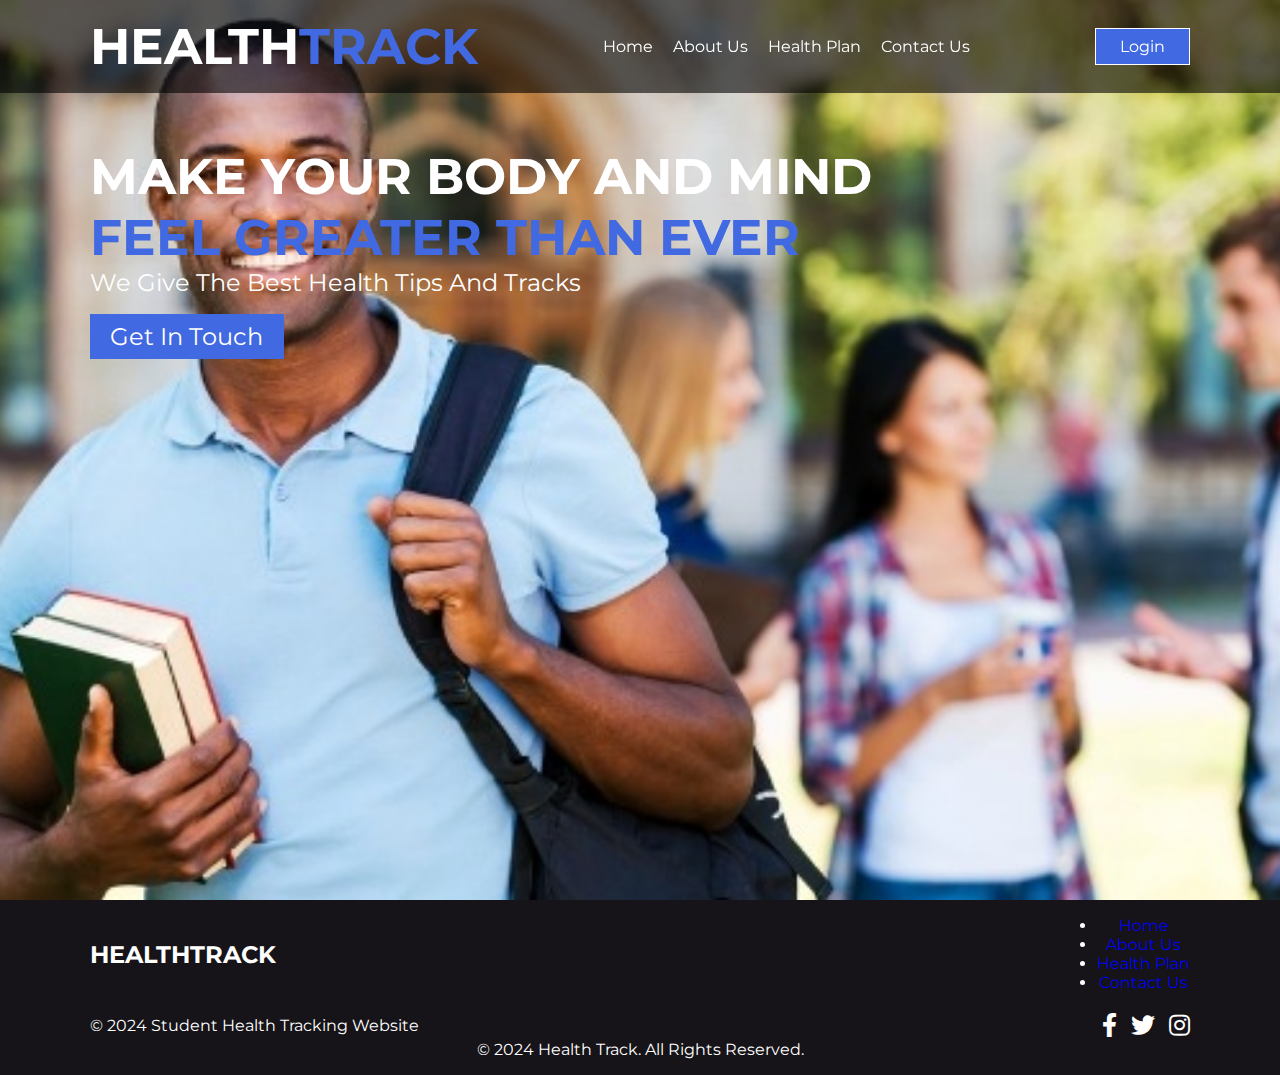
<file: index.html>
<!DOCTYPE html>
<html lang="en">
<head>
    <meta charset="UTF-8">
    <meta http-equiv="X-UA-Compatible" content="IE=edge">
    <meta name="viewport" content="width=device-width, initial-scale=1.0">
    <title>STUDENT HEALTH TRACKING WEBSITE</title>
    <link rel="stylesheet" href="fontawesome-free-5.15.3-web/css/all.min.css">
    <link rel="stylesheet" href="style.css">
</head>
<body>
    <div class="header">
        <h1 id="firstlogo" >HEALTH<span>TRACK</span></h1>

        <nav class="navbar">
            <h1 id="logo" >HEALTH<span>TRACK</span></h1>
            <a href="index.html" id="homeLink">home</a>
            <a href="about.html" id="aboutLink">about us</a>
             <a href="health_plan.html" id="healthPlanLink">Health plan</a>
            <a href="contact_us.html" id="contactUsLink">Contact us</a>
        </nav>
    

    <div class="icons">
        <div id="menubar" class="fas fa-bars"></div>
  
        <a id="loginbtn" href="#">login</a>
    </div>

    <!-- Login form start -->

    <div class="login-form">
        <form id="loginForm">
            <div id="closeloginform" class="fas fa-times"></div>
            <div class="login-main">
                <div class="form-content">
                    <h1 class="loginhead"><i class="fas fa-user"></i> User Login</h1>
                    <input type="text" id="username" placeholder="Username">
                    <input type="password" id="password" placeholder="Password">
                    <button type="submit" id="loginBtn">Login</button>
                </div>
            </div>
        </form>
    </div>
    

</div>

<div class="home">
    <div class="main-home">
        <div class="inner-content">
            <h1> MAKE YOUR BODY AND MIND <br> <span>FEEL GREATER THAN EVER</span></h1>
            <p>We give the best health tips and tracks</p>

            <div  class="body-btn">
                <a href="">Get in touch</a>
            </div>
        </div>


        <div class="inner-content">
            
        </div>
    </div>
</div>

<!-- Additional content goes here -->

<script src="script.js"></script>

<footer class="footer">
    <div class="footer-content">
        <div class="footer-logo">
            <h2>HEALTH<span>TRACK</span></h2>
        </div>
        <ul class="footer-links">
            <li><a href="index.html">Home</a></li>
            <li><a href="about.html">About Us</a></li>
            <li><a href="health_plan.html">Health Plan</a></li>
            <li><a href="contact_us.html">Contact Us</a></li>
        </ul>
    </div>
    <br>
    <div class="footer-content">
        <p>&copy; 2024 Student Health Tracking Website</p>
        <div class="social-icons">
            <a href="#"><i class="fab fa-facebook-f"></i></a>
            <a href="#"><i class="fab fa-twitter"></i></a>
            <a href="#"><i class="fab fa-instagram"></i></a>
        </div>
    </div>
    <div class="footer-bottom">
        <p>&copy; 2024 Health Track. All rights reserved.</p>
    </div>
</footer>

</body>
</html>
</file>
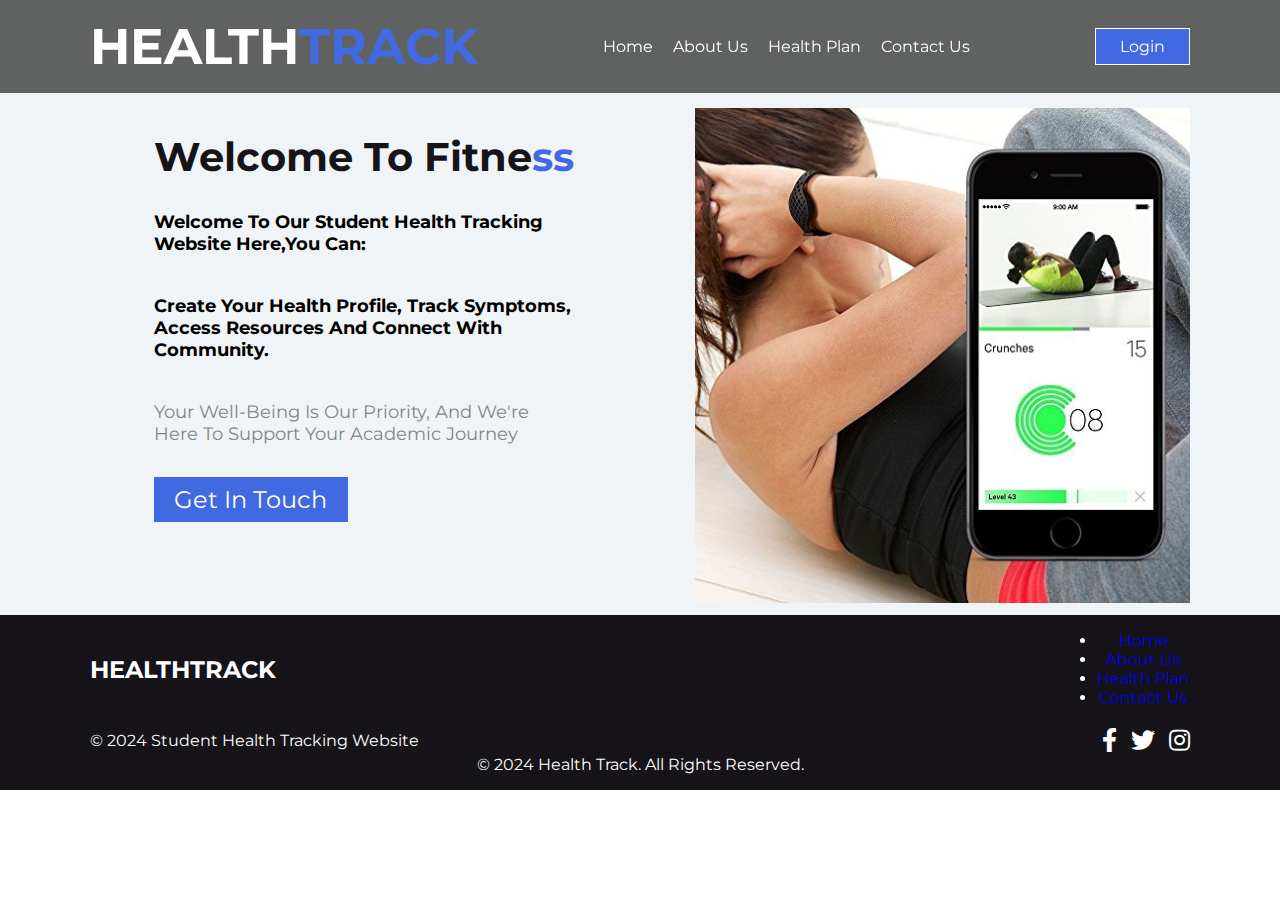
<file: about.html>
<!DOCTYPE html>
<html lang="en">
<head>
    <meta charset="UTF-8">
    <meta http-equiv="X-UA-Compatible" content="IE=edge">
    <meta name="viewport" content="width=device-width, initial-scale=1.0">
    <title>About Us - STUDENT HEALTH TRACKING WEBSITE</title>
    <link rel="stylesheet" href="fontawesome-free-5.15.3-web/css/all.min.css">
    <link rel="stylesheet" href="style.css">
</head>
<body>
    <div class="header">
        <h1 id="firstlogo" >HEALTH<span>TRACK</span></h1>

        <nav class="navbar">
            <h1 id="logo" >HEALTH<span>TRACK</span></h1>
            <a href="index.html" id="homeLink">home</a>
            <a href="about.html" id="aboutLink">about us</a>
             <a href="health_plan.html" id="healthPlanLink">Health plan</a>
            <a href="contact_us.html" id="contactUsLink">Contact us</a>
        </nav>
    

    <div class="icons">
        <div id="menubar" class="fas fa-bars"></div>
  
        <a id="loginbtn" href="#">login</a>
    </div>

    <!-- Login form start -->

    <div class="login-form">
        <form id="loginForm">
            <div id="closeloginform" class="fas fa-times"></div>
            <div class="login-main">
                <div class="form-content">
                    <h1 class="loginhead"><i class="fas fa-user"></i> User Login</h1>
                    <input type="text" id="username" placeholder="Username">
                    <input type="password" id="password" placeholder="Password">
                    <button type="submit" id="loginBtn">Login</button>
                </div>
            </div>
        </form>
    </div>
    

</div>

<!-- About Us section -->
<div id="welcome" class="welcome">
    <div class="main-welcome">
        <div class="inner-content-welcome">
            <div class="inner-content-welcome-inner">
                <h1>welcome to fitne<span>ss</span></h1>
                <p class="desc1">Welcome to our Student Health Tracking Website Here,you can:</p>
                <p class="desc1">Create your health profile, Track symptoms, Access resources and Connect with community.</p>
                <p class="desc">Your well-being is our priority, and we're here to support your academic journey </p>
                <div class="body-btn-welcome">
                    <a href="">Get in touch</a>
                </div>
            </div>
        </div>
        <div class="inner-content-welcome">
            <img src="images/2.jpg" alt="">
        </div>
    </div>
</div>

<!-- Additional content goes here -->

<script src="script.js"></script>

<footer class="footer">
    <div class="footer-content">
        <div class="footer-logo">
            <h2>HEALTH<span>TRACK</span></h2>
        </div>
        <ul class="footer-links">
            <li><a href="index.html">Home</a></li>
            <li><a href="about.html">About Us</a></li>
            <li><a href="health_plan.html">Health Plan</a></li>
            <li><a href="contact_us.html">Contact Us</a></li>
        </ul>
    </div>
    <br>
    <div class="footer-content">
        <p>&copy; 2024 Student Health Tracking Website</p>
        <div class="social-icons">
            <a href="#"><i class="fab fa-facebook-f"></i></a>
            <a href="#"><i class="fab fa-twitter"></i></a>
            <a href="#"><i class="fab fa-instagram"></i></a>
        </div>
    </div>
    <div class="footer-bottom">
        <p>&copy; 2024 Health Track. All rights reserved.</p>
    </div>
</footer>

</body>
</html>
</file>
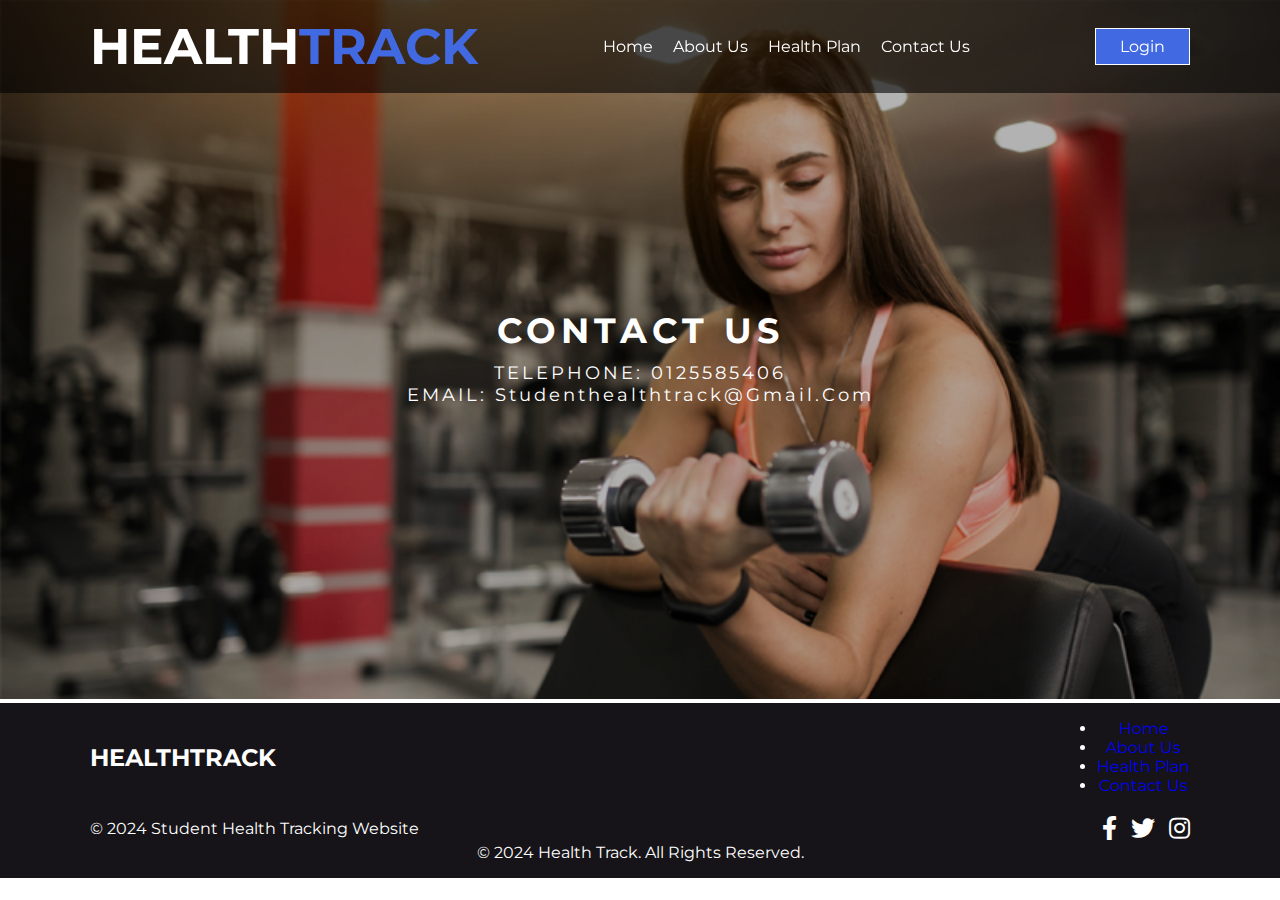
<file: contact_us.html>
<!DOCTYPE html>
<html lang="en">
<head>
    <meta charset="UTF-8">
    <meta http-equiv="X-UA-Compatible" content="IE=edge">
    <meta name="viewport" content="width=device-width, initial-scale=1.0">
    <title>Contact Us - STUDENT HEALTH TRACKING WEBSITE</title>
    <link rel="stylesheet" href="fontawesome-free-5.15.3-web/css/all.min.css">
    <link rel="stylesheet" href="style.css">
</head>
<body>
    <div class="header">
        <h1 id="firstlogo" >HEALTH<span>TRACK</span></h1>

        <nav class="navbar">
            <h1 id="logo" >HEALTH<span>TRACK</span></h1>
            <a href="index.html" id="homeLink">home</a>
            <a href="about.html" id="aboutLink">about us</a>
             <a href="health_plan.html" id="healthPlanLink">Health plan</a>
            <a href="contact_us.html" id="contactUsLink">Contact us</a>
        </nav>
    

    <div class="icons">
        <div id="menubar" class="fas fa-bars"></div>
  
        <a id="loginbtn" href="#">login</a>
    </div>

    <!-- Login form start -->

    <div class="login-form">
        <form id="loginForm">
            <div id="closeloginform" class="fas fa-times"></div>
            <div class="login-main">
                <div class="form-content">
                    <h1 class="loginhead"><i class="fas fa-user"></i> User Login</h1>
                    <input type="text" id="username" placeholder="Username">
                    <input type="password" id="password" placeholder="Password">
                    <button type="submit" id="loginBtn">Login</button>
                </div>
            </div>
        </form>
    </div>
    

</div>

<!-- Contact Us section -->
<div id="contactus" class="bypass">
    <div class="main-bypass">
        <div class="bypass-expert">
            <div class="bypass-image">
                <img src="images/after train.png" alt="">
                <div class="mybypasscontent">
                    <p></p>
                    <h1>CONTACT US</h1>
                    <p>TELEPHONE: 0125585406</p>
                    <p>EMAIL: studenthealthtrack@gmail.com</p>
                </div>
            </div>
        </div>
    </div>
</div>

<!-- Additional content goes here -->

<script src="script.js"></script>

<footer class="footer">
    <div class="footer-content">
        <div class="footer-logo">
            <h2>HEALTH<span>TRACK</span></h2>
        </div>
        <ul class="footer-links">
            <li><a href="index.html">Home</a></li>
            <li><a href="about.html">About Us</a></li>
            <li><a href="health_plan.html">Health Plan</a></li>
            <li><a href="contact_us.html">Contact Us</a></li>
        </ul>
    </div>
    <br>
    <div class="footer-content">
        <p>&copy; 2024 Student Health Tracking Website</p>
        <div class="social-icons">
            <a href="#"><i class="fab fa-facebook-f"></i></a>
            <a href="#"><i class="fab fa-twitter"></i></a>
            <a href="#"><i class="fab fa-instagram"></i></a>
        </div>
    </div>
    <div class="footer-bottom">
        <p>&copy; 2024 Health Track. All rights reserved.</p>
    </div>
</footer>

</body>
</html>
</file>
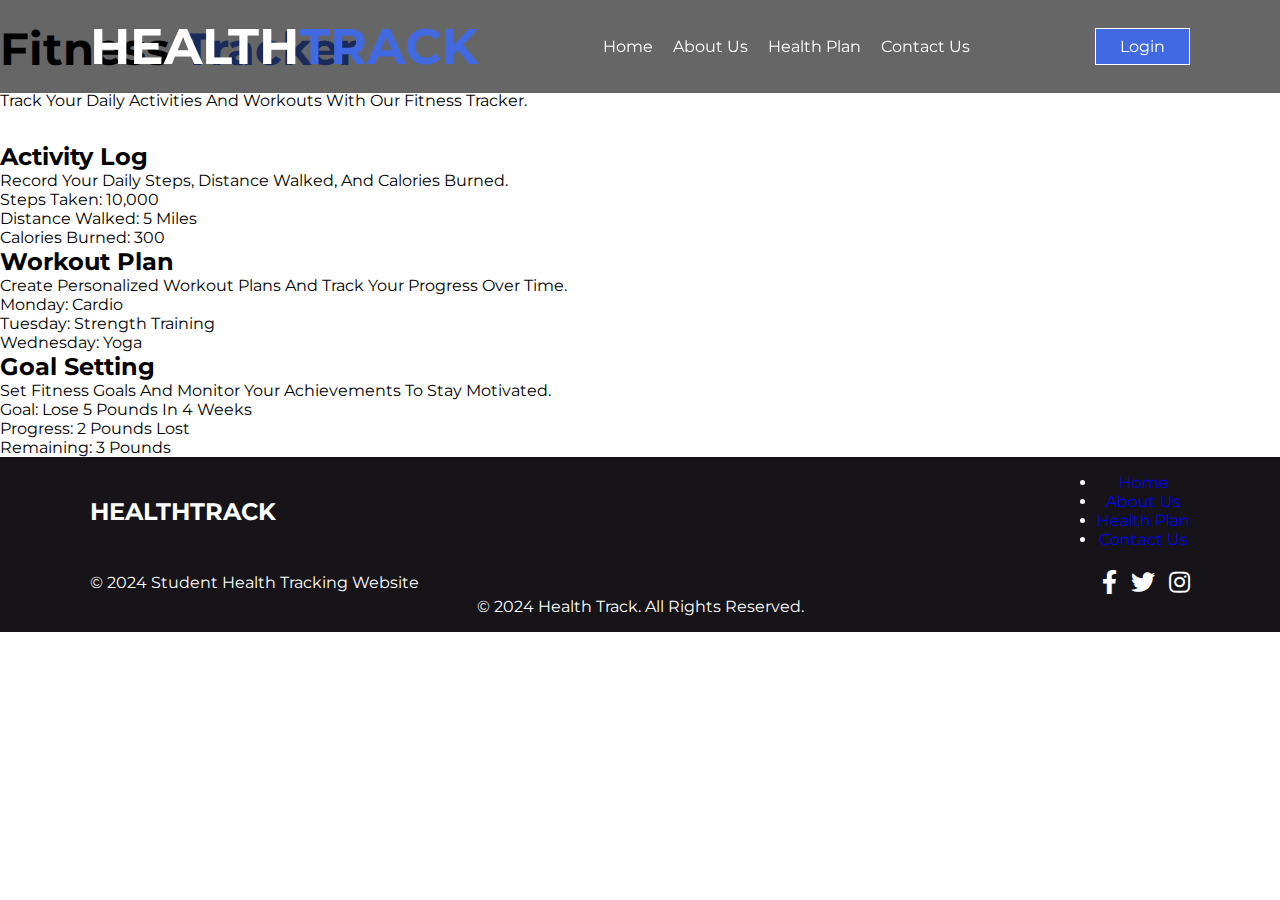
<file: fitness_tracker.html>
<!DOCTYPE html>
<html lang="en">
<head>
    <meta charset="UTF-8">
    <meta http-equiv="X-UA-Compatible" content="IE=edge">
    <meta name="viewport" content="width=device-width, initial-scale=1.0">
    <title>Fitness Tracker - STUDENT HEALTH TRACKING WEBSITE</title>
    <link rel="stylesheet" href="fontawesome-free-5.15.3-web/css/all.min.css">
    <link rel="stylesheet" href="style.css">
</head>
<body>
    <div class="header">
        <h1 id="firstlogo" >HEALTH<span>TRACK</span></h1>

        <nav class="navbar">
            <h1 id="logo" >HEALTH<span>TRACK</span></h1>
            <a href="index.html" id="homeLink">home</a>
            <a href="about.html" id="aboutLink">about us</a>
            <a href="health_plan.html" id="healthPlanLink">Health plan</a>
            <a href="contact_us.html" id="contactUsLink">Contact us</a>
        </nav>
    

    <div class="icons">
        <div id="menubar" class="fas fa-bars"></div>
  
        <a id="loginbtn" href="#">login</a>
    </div>

    <!-- Login form start -->

    <div class="login-form">
        <form id="loginForm">
            <div id="closeloginform" class="fas fa-times"></div>
            <div class="login-main">
                <div class="form-content">
                    <h1 class="loginhead"><i class="fas fa-user"></i> User Login</h1>
                    <input type="text" id="username" placeholder="Username">
                    <input type="password" id="password" placeholder="Password">
                    <button type="submit" id="loginBtn">Login</button>
                </div>
            </div>
        </form>
    </div>
    

</div>

<!-- Fitness Tracker section -->
<div class="fitness-tracker">
    <div class="fitness-heading">
        <h1>Fitness <span>Tracker</span></h1>
        <p>Track your daily activities and workouts with our fitness tracker.</p>
    </div>
    <div class="fitness-main-content">
        <div class="fitness-card">
            <h2>Activity Log</h2>
            <p>Record your daily steps, distance walked, and calories burned.</p>
            <ul>
                <li>Steps taken: 10,000</li>
                <li>Distance walked: 5 miles</li>
                <li>Calories burned: 300</li>
            </ul>
        </div>
        <div class="fitness-card">
            <h2>Workout Plan</h2>
            <p>Create personalized workout plans and track your progress over time.</p>
            <ul>
                <li>Monday: Cardio</li>
                <li>Tuesday: Strength training</li>
                <li>Wednesday: Yoga</li>
            </ul>
        </div>
        <div class="fitness-card">
            <h2>Goal Setting</h2>
            <p>Set fitness goals and monitor your achievements to stay motivated.</p>
            <ul>
                <li>Goal: Lose 5 pounds in 4 weeks</li>
                <li>Progress: 2 pounds lost</li>
                <li>Remaining: 3 pounds</li>
            </ul>
        </div>
    </div>
</div>

<!-- Additional content goes here -->

<script src="script.js"></script>

<footer class="footer">
    <div class="footer-content">
        <div class="footer-logo">
            <h2>HEALTH<span>TRACK</span></h2>
        </div>
        <ul class="footer-links">
            <li><a href="index.html">Home</a></li>
            <li><a href="about.html">About Us</a></li>
            <li><a href="health_plan.html">Health Plan</a></li>
            <li><a href="contact_us.html">Contact Us</a></li>
        </ul>
    </div>
    <br>
    <div class="footer-content">
        <p>&copy; 2024 Student Health Tracking Website</p>
        <div class="social-icons">
            <a href="#"><i class="fab fa-facebook-f"></i></a>
            <a href="#"><i class="fab fa-twitter"></i></a>
            <a href="#"><i class="fab fa-instagram"></i></a>
        </div>
    </div>
    <div class="footer-bottom">
        <p>&copy; 2024 Health Track. All rights reserved.</p>
    </div>
</footer>

</body>
</html>
</file>
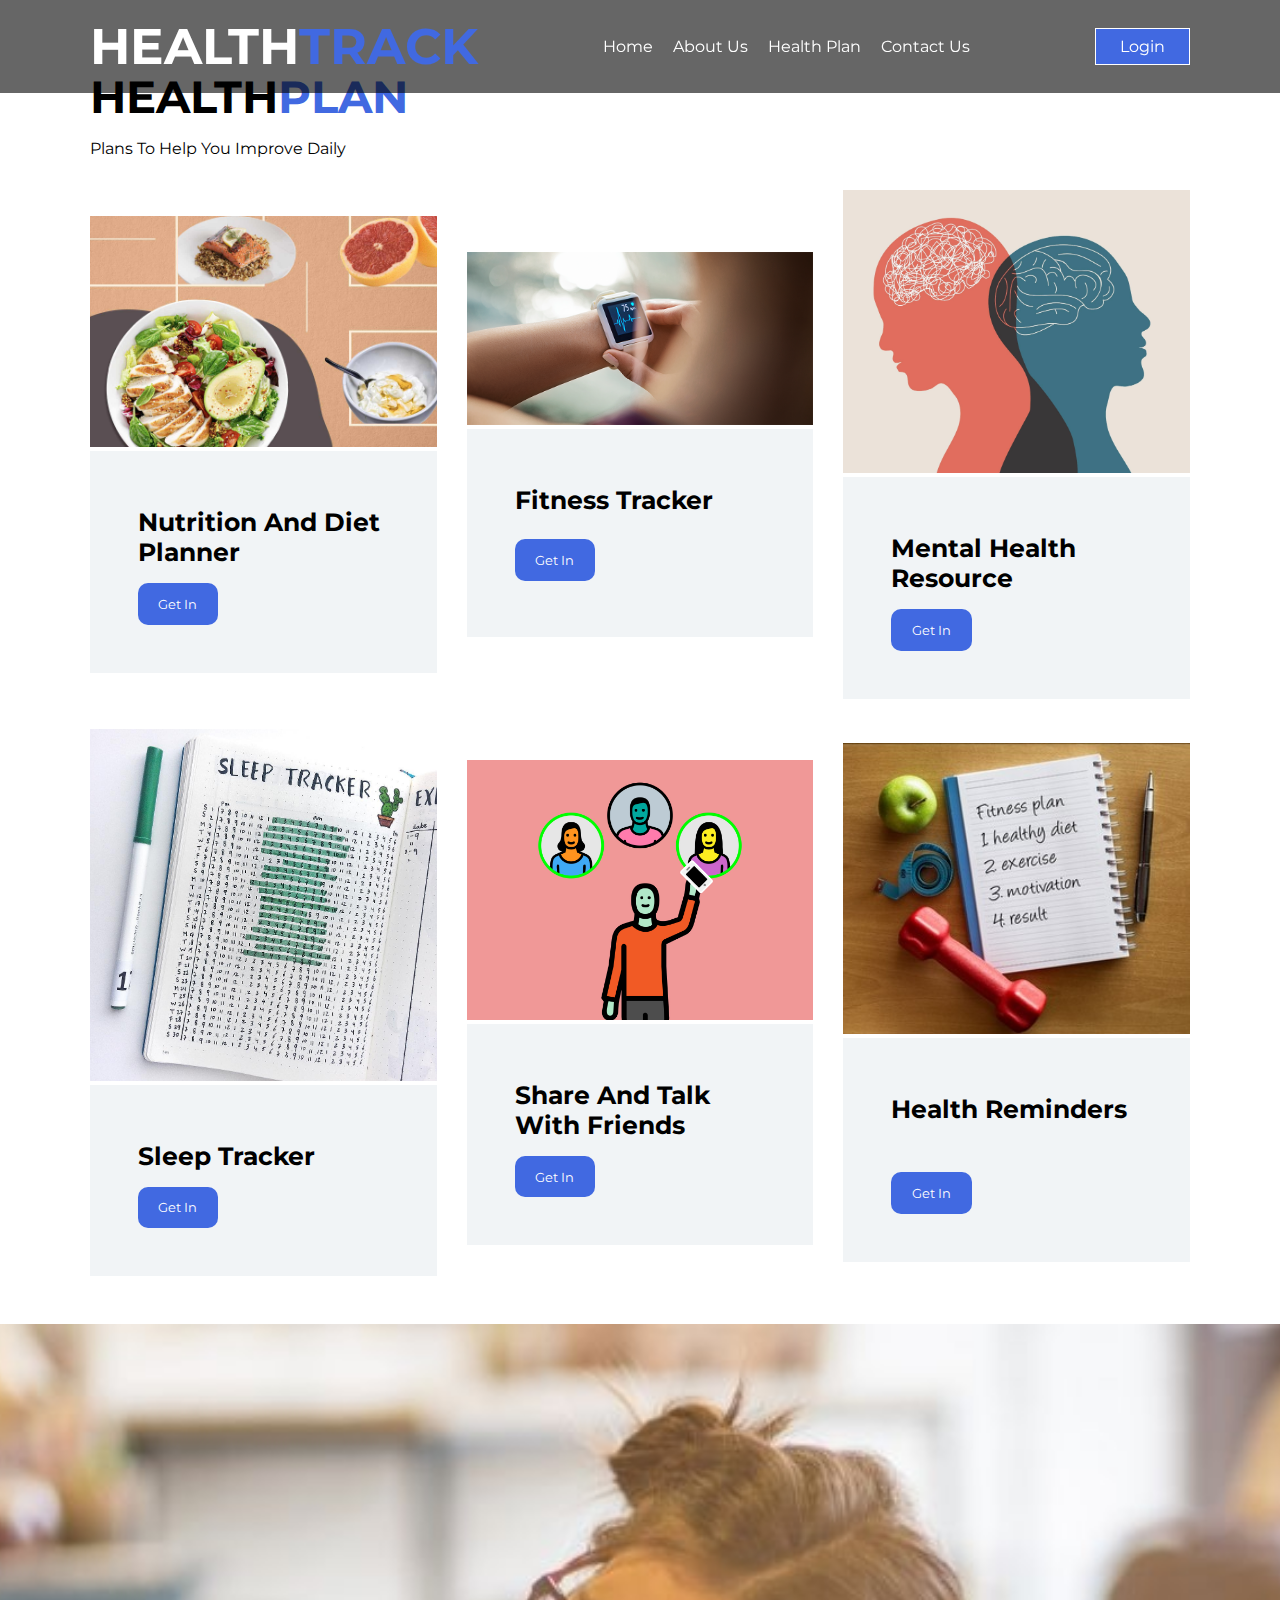
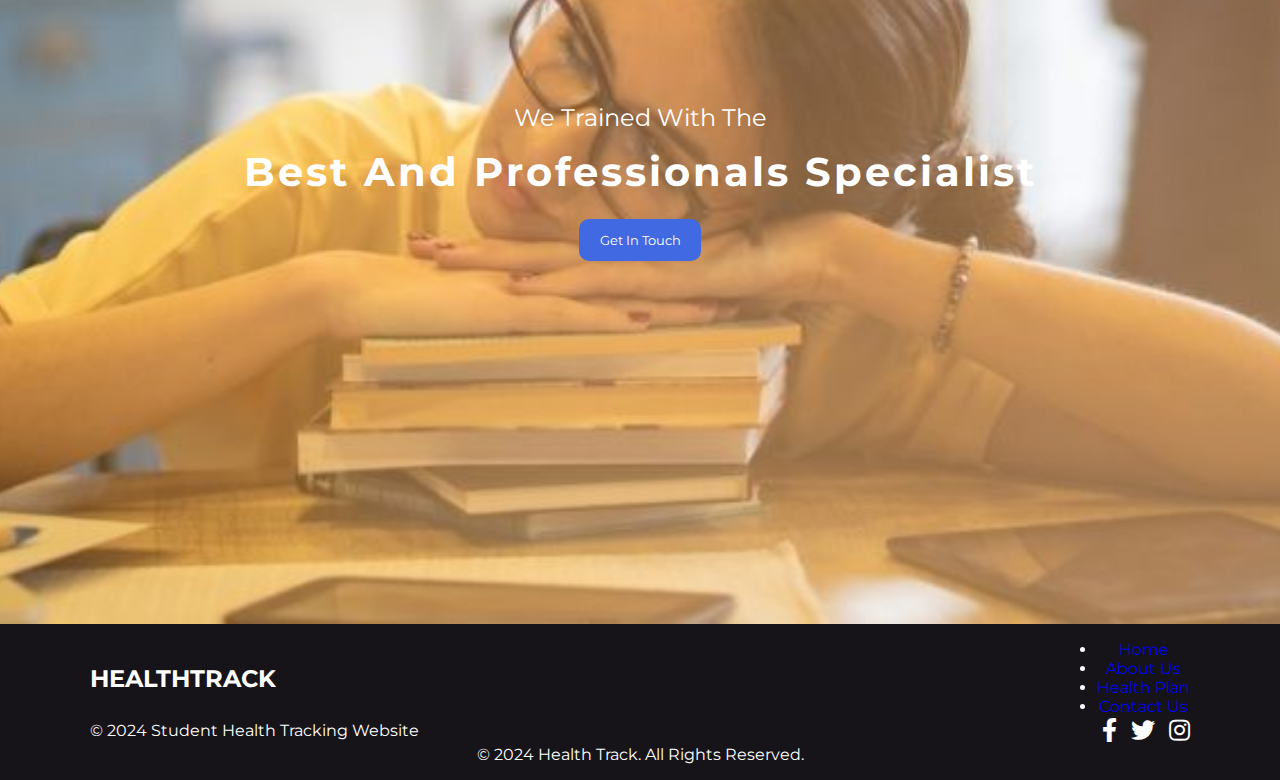
<file: health_plan.html>
<!DOCTYPE html>
<html lang="en">
<head>
    <meta charset="UTF-8">
    <meta http-equiv="X-UA-Compatible" content="IE=edge">
    <meta name="viewport" content="width=device-width, initial-scale=1.0">
    <title>STUDENT HEALTH TRACKING WEBSITE</title>
    <link rel="stylesheet" href="fontawesome-free-5.15.3-web/css/all.min.css">
    <link rel="stylesheet" href="style.css">
</head>
<body>
    <div class="header">
        <h1 id="firstlogo">HEALTH<span>TRACK</span></h1>

        <nav class="navbar">
            <h1 id="logo" >HEALTH<span>TRACK</span></h1>
            <a href="index.html" id="homeLink">home</a>
            <a href="about.html" id="aboutLink">about us</a>
             <a href="health_plan.html" id="healthPlanLink">Health plan</a>
            <a href="contact_us.html" id="contactUsLink">Contact us</a>
        </nav>

        <div class="icons">
            <div id="menubar" class="fas fa-bars"></div>
            <a id="loginbtn" href="#">login</a>
        </div>

        <!-- Login form start -->
        <div class="login-form">
            <form id="loginForm">
                <div id="closeloginform" class="fas fa-times"></div>
                <div class="login-main">
                    <div class="form-content">
                        <h1 class="loginhead"><i class="fas fa-user"></i> User Login</h1>
                        <input type="text" id="username" placeholder="Username">
                        <input type="password" id="password" placeholder="Password">
                        <button type="submit" id="loginBtn">Login</button>
                    </div>
                </div>
            </form>
        </div>
    </div>

    <!-- Health Plan section -->
    <div id="Health plan" class="fitness-services">
        <div class="fitness-heading">
            <h1>HEALTH<span>PLAN</span></h1>
            <p>Plans to help you improve daily </p>
    
        </div>
       
        <div class="fitness-main-service">
            <div class="fitness-inner-content">
                <div class="fitness-images">
                    <img src="images/3.jpg" alt="">
                </div>
                <div class="fitness-inner-headings">
                    <h1>Nutrition and Diet Planner</h1>
                    
                    <a href="nutrition_diet.html">
                        <button class="fitness-btn">get in</button>
                    </a>
                
                </div>
                
            </div>

            <div class="fitness-inner-content">
                <div class="fitness-images">
                    <img src="images/4.jpg" alt="">
                </div>
                <div class="fitness-inner-headings">
                    <h1>Fitness tracker<h1>

                        <a href="fitness_tracker.html">
                <button class="fitness-btn">get in</button>
                </a>
                </div>
            </div>

            <div class="fitness-inner-content">
                <div class="fitness-images">
                    <img src="images/5.jpg" alt="">
                </div>
                <div class="fitness-inner-headings">
                    <h1>Mental Health Resource</h1>
                 <a href="mental_health.html">
                    <button class="fitness-btn">get in </button>
                 </a>   
             
                </div>
				
            </div>
			<div class="fitness-inner-content">
                <div class="fitness-images">
                    <img src="images/6.jpg" alt="">
                </div>
                <div class="fitness-inner-headings">
                    <h1>Sleep tracker</h1>
                    
                    <a href="sleep_tracker.html">
                        <button class="fitness-btn">get in</button>
                    </a>
              
                </div>
            </div>
<div class="fitness-inner-content">
                <div class="fitness-images">
                    <img src="images/7.jpg" alt="">
                </div>
                <div class="fitness-inner-headings">
                    <h1>Share and talk with friends</h1>
                   
                    <a href="share_and_talk.html">
                        <button class="fitness-btn">get in </button>
                    </a>
               
                </div>
            </div>
<div class="fitness-inner-content">
                <div class="fitness-images">
                    <img src="images/8.jpg" alt="">
                </div>
                <div class="fitness-inner-headings">
                    <h1>Health Reminders</h1>
                    </p>
                    <a href="health_reminders.html">
                        <button class="fitness-btn">get in </button>
                    </a>
              
                </div>
            </div>

        </div>
    </div>

    <div class="trained">
        <div class="trained-content">
            <p>we trained with the</p>
            <h1>best and professionals specialist</h1>
            <button><a href="health_specialist.html">get in touch</a></button>
        </div>
    </div>

    <!-- Additional content goes here -->

    <script src="script.js"></script>

    <footer class="footer">
        <div class="footer-content">
            <div class="footer-logo">
                <h2>HEALTH<span>TRACK</span></h2>
            </div>
            <ul class="footer-links">
                <li><a href="index.html">Home</a></li>
                <li><a href="about.html">About Us</a></li>
                <li><a href="health_plan.html">Health Plan</a></li>
                <li><a href="contact_us.html">Contact Us</a></li>
            </ul>
        </div>
        
        <div class="footer-content">
            <p>&copy; 2024 Student Health Tracking Website</p>
            <div class="social-icons">
                <a href="#"><i class="fab fa-facebook-f"></i></a>
                <a href="#"><i class="fab fa-twitter"></i></a>
                <a href="#"><i class="fab fa-instagram"></i></a>
            </div>
        </div>
        <div class="footer-bottom">
            <p>&copy; 2024 Health Track. All rights reserved.</p>
        </div>
    </footer>
    
</body>
</html>
</file>
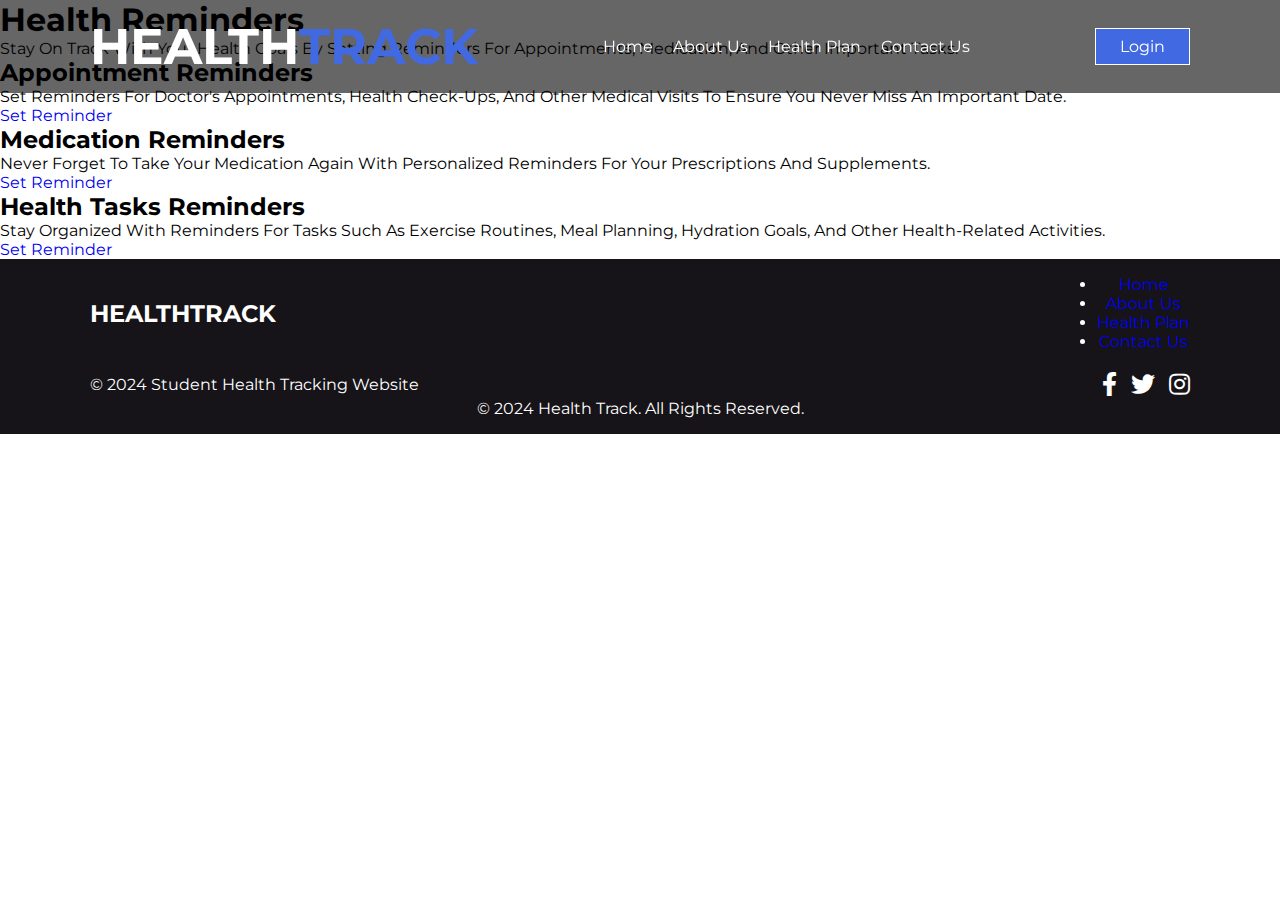
<file: health_reminders.html>
<!DOCTYPE html>
<html lang="en">
<head>
    <meta charset="UTF-8">
    <meta http-equiv="X-UA-Compatible" content="IE=edge">
    <meta name="viewport" content="width=device-width, initial-scale=1.0">
    <title>Health Reminders - STUDENT HEALTH TRACKING WEBSITE</title>
    <link rel="stylesheet" href="fontawesome-free-5.15.3-web/css/all.min.css">
    <link rel="stylesheet" href="style.css">
</head>
<body>
    <div class="header">
        <h1 id="firstlogo" >HEALTH<span>TRACK</span></h1>

        <nav class="navbar">
            <h1 id="logo" >HEALTH<span>TRACK</span></h1>
            <a href="index.html" id="homeLink">home</a>
            <a href="about.html" id="aboutLink">about us</a>
            <a href="health_plan.html" id="healthPlanLink">Health plan</a>
            <a href="contact_us.html" id="contactUsLink">Contact us</a>
        </nav>
    

    <div class="icons">
        <div id="menubar" class="fas fa-bars"></div>
  
        <a id="loginbtn" href="#">login</a>
    </div>

    <!-- Login form start -->

    <div class="login-form">
        <form id="loginForm">
            <div id="closeloginform" class="fas fa-times"></div>
            <div class="login-main">
                <div class="form-content">
                    <h1 class="loginhead"><i class="fas fa-user"></i> User Login</h1>
                    <input type="text" id="username" placeholder="Username">
                    <input type="password" id="password" placeholder="Password">
                    <button type="submit" id="loginBtn">Login</button>
                </div>
            </div>
        </form>
    </div>
    

</div>

<!-- Health Reminders section -->
<div class="health-reminders">
    <div class="reminder-heading">
        <h1>Health <span>Reminders</span></h1>
        <p>Stay on track with your health goals by setting reminders for appointments, medication, and other important tasks.</p>
    </div>
    <div class="reminder-options">
        <div class="reminder-option">
            <h2>Appointment Reminders</h2>
            <p>Set reminders for doctor's appointments, health check-ups, and other medical visits to ensure you never miss an important date.</p>
            <a href="#">Set Reminder</a>
        </div>
        <div class="reminder-option">
            <h2>Medication Reminders</h2>
            <p>Never forget to take your medication again with personalized reminders for your prescriptions and supplements.</p>
            <a href="#">Set Reminder</a>
        </div>
        <div class="reminder-option">
            <h2>Health Tasks Reminders</h2>
            <p>Stay organized with reminders for tasks such as exercise routines, meal planning, hydration goals, and other health-related activities.</p>
            <a href="#">Set Reminder</a>
        </div>
    </div>
</div>

<!-- Additional content goes here -->

<script src="script.js"></script>

<footer class="footer">
    <div class="footer-content">
        <div class="footer-logo">
            <h2>HEALTH<span>TRACK</span></h2>
        </div>
        <ul class="footer-links">
            <li><a href="index.html">Home</a></li>
            <li><a href="about.html">About Us</a></li>
            <li><a href="health_plan.html">Health Plan</a></li>
            <li><a href="contact_us.html">Contact Us</a></li>
        </ul>
    </div>
    <br>
    <div class="footer-content">
        <p>&copy; 2024 Student Health Tracking Website</p>
        <div class="social-icons">
            <a href="#"><i class="fab fa-facebook-f"></i></a>
            <a href="#"><i class="fab fa-twitter"></i></a>
            <a href="#"><i class="fab fa-instagram"></i></a>
        </div>
    </div>
    <div class="footer-bottom">
        <p>&copy; 2024 Health Track. All rights reserved.</p>
    </div>
</footer>

</body>
</html>
</file>
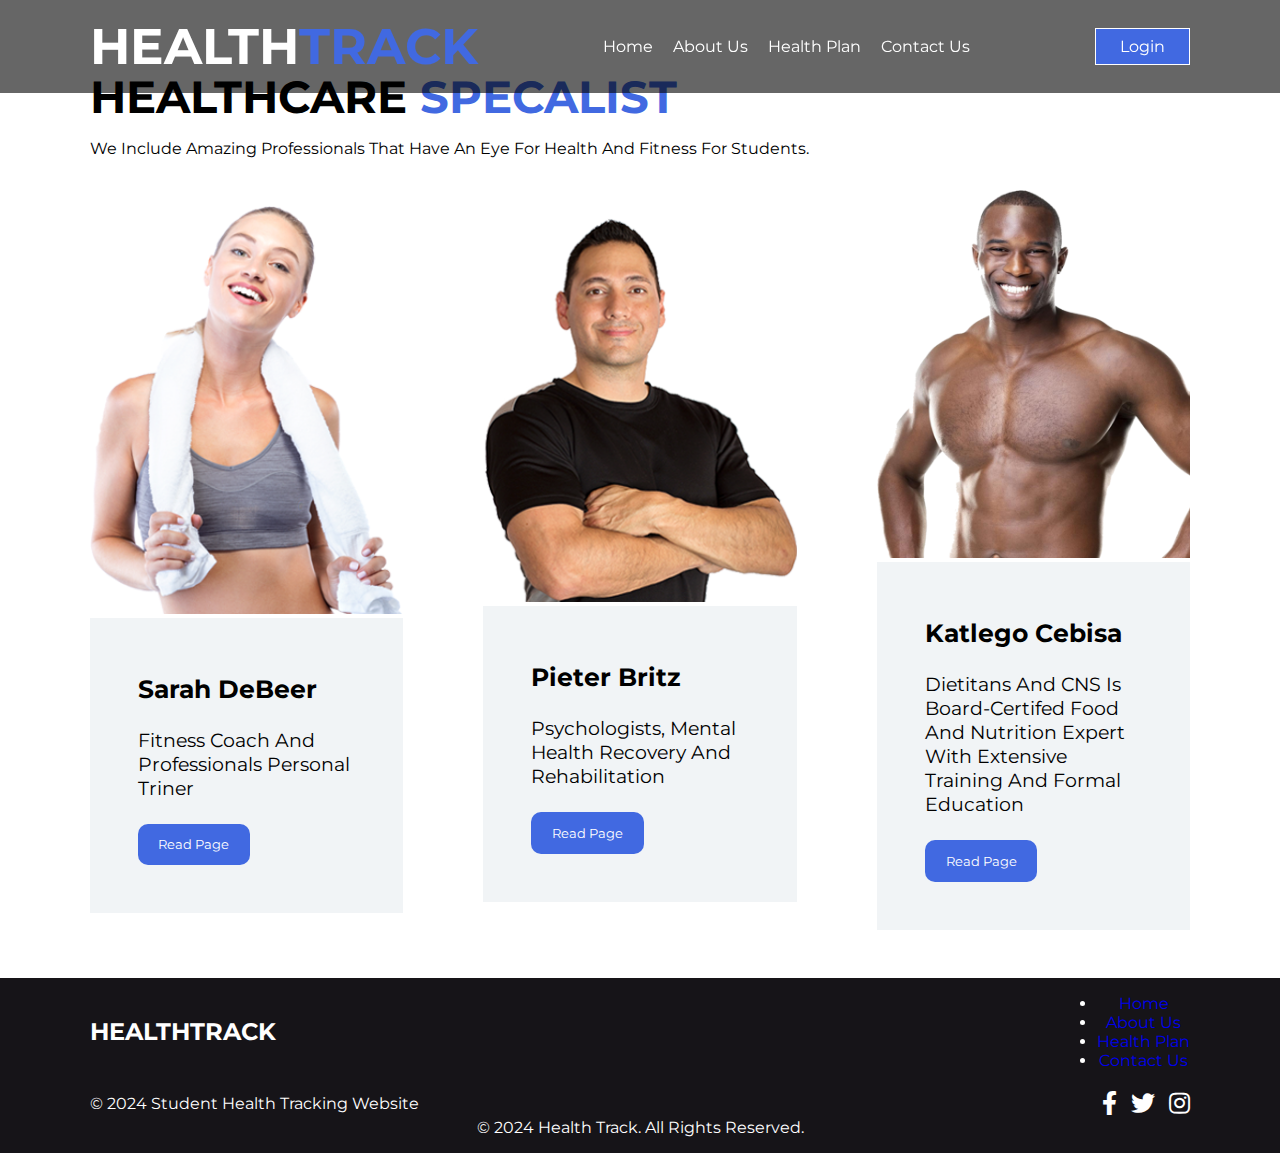
<file: health_specialist.html>
<!DOCTYPE html>
<html lang="en">
<head>
    <meta charset="UTF-8">
    <meta http-equiv="X-UA-Compatible" content="IE=edge">
    <meta name="viewport" content="width=device-width, initial-scale=1.0">
    <title>STUDENT HEALTH TRACKING WEBSITE</title>
    <link rel="stylesheet" href="fontawesome-free-5.15.3-web/css/all.min.css">
    <link rel="stylesheet" href="style.css">
</head>
<body>
    <div class="header">
        <h1 id="firstlogo" >HEALTH<span>TRACK</span></h1>

        <nav class="navbar">
            <h1 id="logo" >HEALTH<span>TRACK</span></h1>
            <a href="index.html" id="homeLink">home</a>
            <a href="about.html" id="aboutLink">about us</a>
             <a href="health_plan.html" id="healthPlanLink">Health plan</a>
            <a href="contact_us.html" id="contactUsLink">Contact us</a>
        </nav>

    

    <div class="icons">
        <div id="menubar" class="fas fa-bars"></div>
  
        <a id="loginbtn" href="#">login</a>
    </div>

    <!-- Login form start -->

    <div class="login-form">
        <form id="loginForm">
            <div id="closeloginform" class="fas fa-times"></div>
            <div class="login-main">
                <div class="form-content">
                    <h1 class="loginhead"><i class="fas fa-user"></i> User Login</h1>
                    <input type="text" id="username" placeholder="Username">
                    <input type="password" id="password" placeholder="Password">
                    <button type="submit" id="loginBtn">Login</button>
                </div>
            </div>
        </form>
    </div>
    

</div>

<!-- Health Plan section -->
<div class="fitness-services">
    <div class="fitness-heading">
        <h1>HEALTHCARE <span>SPECALIST</span></h1>
        <p>We include amazing professionals that have an eye for health and fitness for students.</p>

    </div>
   
    <div class="fitness-main-service expert-main-use">
        <div class="fitness-inner-content exper-use">
            <div class="fitness-images">
                <img src="images/expert1.png" alt="">
            </div>
            <div class="fitness-inner-headings">
                <h1>Sarah DeBeer</h1>
                <p>Fitness coach and professionals personal triner</p>
            <button class="fitness-btn">read page</button>
            </div>
            
        </div>

        <div class="fitness-inner-content exper-use">
            <div class="fitness-images">
                <img src="images/expert2.png" alt="">
            </div>
            <div class="fitness-inner-headings">
                <h1>Pieter Britz</h1>
                <p>Psychologists, mental health recovery and rehabilitation</p>
            <button class="fitness-btn">read page</button>
            </div>
        </div>

        <div class="fitness-inner-content exper-use">
            <div class="fitness-images">
                <img src="images/expert3.png" alt="">
            </div>
            <div class="fitness-inner-headings">
                <h1>Katlego Cebisa</h1>
                <p>Dietitans and CNS is board-certifed food and nutrition expert with extensive training and formal education</p>
            <button class="fitness-btn">read page</button>
            </div>
        </div>
    </div>
</div>

<!-- Additional content goes here -->

<script src="script.js"></script>

<footer class="footer">
    <div class="footer-content">
        <div class="footer-logo">
            <h2>HEALTH<span>TRACK</span></h2>
        </div>
        <ul class="footer-links">
            <li><a href="index.html">Home</a></li>
            <li><a href="about.html">About Us</a></li>
            <li><a href="health_plan.html">Health Plan</a></li>
            <li><a href="contact_us.html">Contact Us</a></li>
        </ul>
    </div>
    <br>
    <div class="footer-content">
        <p>&copy; 2024 Student Health Tracking Website</p>
        <div class="social-icons">
            <a href="#"><i class="fab fa-facebook-f"></i></a>
            <a href="#"><i class="fab fa-twitter"></i></a>
            <a href="#"><i class="fab fa-instagram"></i></a>
        </div>
    </div>
    <div class="footer-bottom">
        <p>&copy; 2024 Health Track. All rights reserved.</p>
    </div>
</footer>

</body>
</html>
</file>
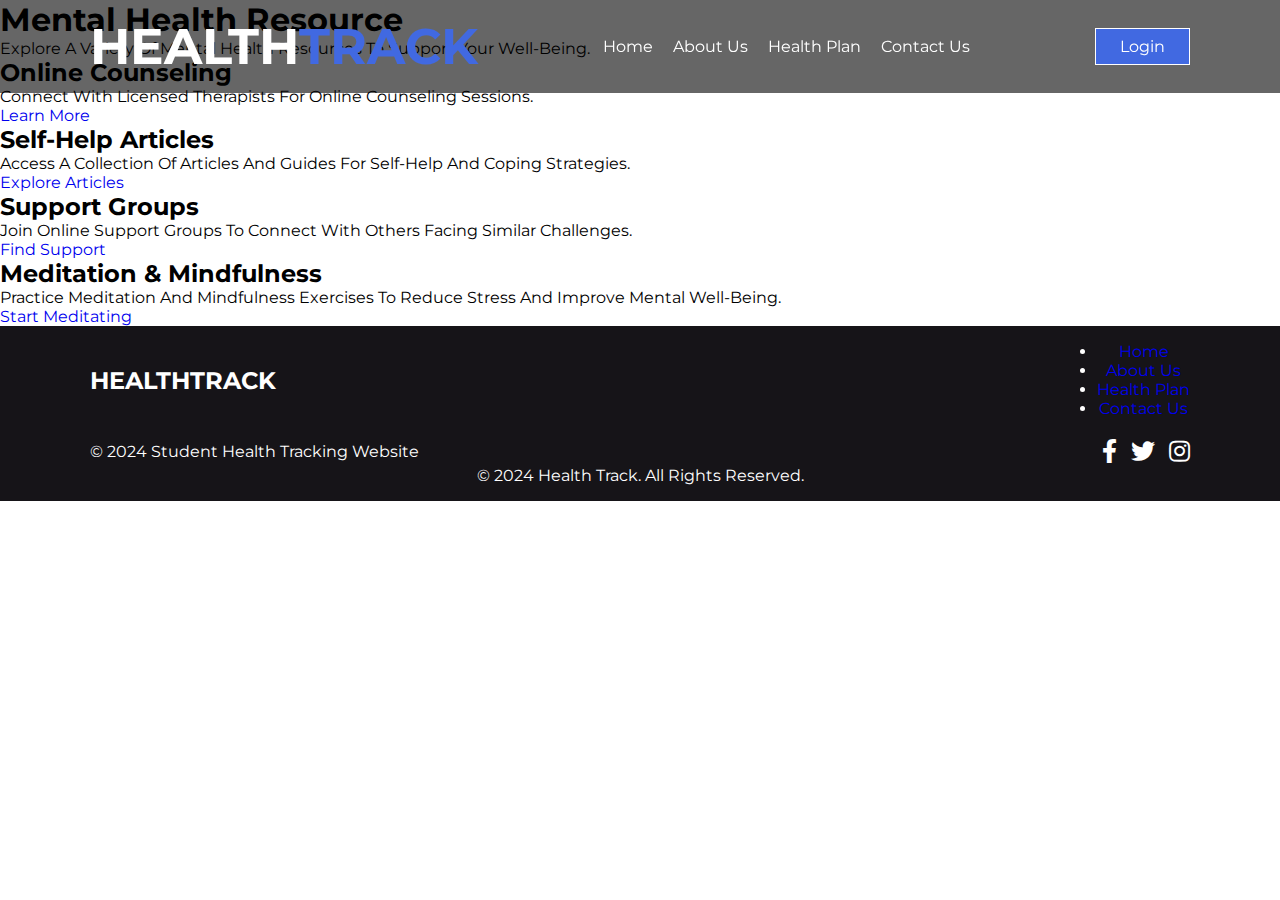
<file: mental_health.html>
<!DOCTYPE html>
<html lang="en">
<head>
    <meta charset="UTF-8">
    <meta http-equiv="X-UA-Compatible" content="IE=edge">
    <meta name="viewport" content="width=device-width, initial-scale=1.0">
    <title>Mental Health Resource - STUDENT HEALTH TRACKING WEBSITE</title>
    <link rel="stylesheet" href="fontawesome-free-5.15.3-web/css/all.min.css">
    <link rel="stylesheet" href="style.css">
</head>
<body>
    <div class="header">
        <h1 id="firstlogo" >HEALTH<span>TRACK</span></h1>

        <nav class="navbar">
            <h1 id="logo" >HEALTH<span>TRACK</span></h1>
            <a href="index.html" id="homeLink">home</a>
            <a href="about.html" id="aboutLink">about us</a>
            <a href="health_plan.html" id="healthPlanLink">Health plan</a>
            <a href="contact_us.html" id="contactUsLink">Contact us</a>
        </nav>
    

    <div class="icons">
        <div id="menubar" class="fas fa-bars"></div>
  
        <a id="loginbtn" href="#">login</a>
    </div>

    <!-- Login form start -->

    <div class="login-form">
        <form id="loginForm">
            <div id="closeloginform" class="fas fa-times"></div>
            <div class="login-main">
                <div class="form-content">
                    <h1 class="loginhead"><i class="fas fa-user"></i> User Login</h1>
                    <input type="text" id="username" placeholder="Username">
                    <input type="password" id="password" placeholder="Password">
                    <button type="submit" id="loginBtn">Login</button>
                </div>
            </div>
        </form>
    </div>
    

</div>

<!-- Mental Health Resource section -->
<div class="mental-health-resource">
    <div class="mental-heading">
        <h1>Mental Health <span>Resource</span></h1>
        <p>Explore a variety of mental health resources to support your well-being.</p>
    </div>
    <div class="resource-list">
        <div class="resource-card">
            <h2>Online Counseling</h2>
            <p>Connect with licensed therapists for online counseling sessions.</p>
            <a href="#">Learn More</a>
        </div>
        <div class="resource-card">
            <h2>Self-Help Articles</h2>
            <p>Access a collection of articles and guides for self-help and coping strategies.</p>
            <a href="#">Explore Articles</a>
        </div>
        <div class="resource-card">
            <h2>Support Groups</h2>
            <p>Join online support groups to connect with others facing similar challenges.</p>
            <a href="#">Find Support</a>
        </div>
        <div class="resource-card">
            <h2>Meditation & Mindfulness</h2>
            <p>Practice meditation and mindfulness exercises to reduce stress and improve mental well-being.</p>
            <a href="#">Start Meditating</a>
        </div>
    </div>
</div>

<!-- Additional content goes here -->

<script src="script.js"></script>

<footer class="footer">
    <div class="footer-content">
        <div class="footer-logo">
            <h2>HEALTH<span>TRACK</span></h2>
        </div>
        <ul class="footer-links">
            <li><a href="index.html">Home</a></li>
            <li><a href="about.html">About Us</a></li>
            <li><a href="health_plan.html">Health Plan</a></li>
            <li><a href="contact_us.html">Contact Us</a></li>
        </ul>
    </div>
    <br>
    <div class="footer-content">
        <p>&copy; 2024 Student Health Tracking Website</p>
        <div class="social-icons">
            <a href="#"><i class="fab fa-facebook-f"></i></a>
            <a href="#"><i class="fab fa-twitter"></i></a>
            <a href="#"><i class="fab fa-instagram"></i></a>
        </div>
    </div>
    <div class="footer-bottom">
        <p>&copy; 2024 Health Track. All rights reserved.</p>
    </div>
</footer>

</body>
</html>
</file>
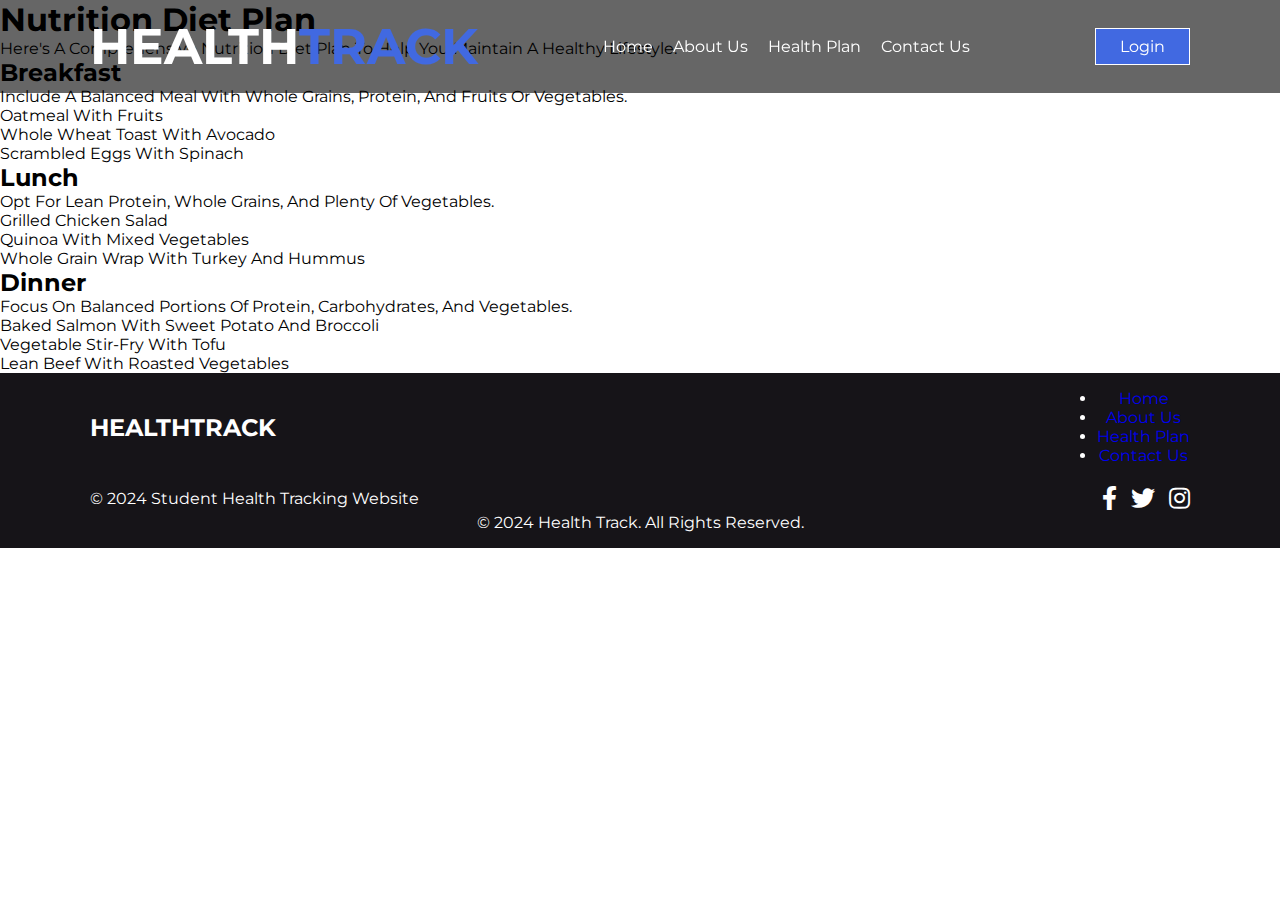
<file: nutrition_diet.html>
<!DOCTYPE html>
<html lang="en">
<head>
    <meta charset="UTF-8">
    <meta http-equiv="X-UA-Compatible" content="IE=edge">
    <meta name="viewport" content="width=device-width, initial-scale=1.0">
    <title>Nutrition Diet - STUDENT HEALTH TRACKING WEBSITE</title>
    <link rel="stylesheet" href="fontawesome-free-5.15.3-web/css/all.min.css">
    <link rel="stylesheet" href="style.css">
</head>
<body>
    <div class="header">
        <h1 id="firstlogo" >HEALTH<span>TRACK</span></h1>

        <nav class="navbar">
            <h1 id="logo" >HEALTH<span>TRACK</span></h1>
            <a href="index.html" id="homeLink">home</a>
            <a href="about.html" id="aboutLink">about us</a>
            <a href="health_plan.html" id="healthPlanLink">Health plan</a>
            <a href="contact_us.html" id="contactUsLink">Contact us</a>
        </nav>
    

    <div class="icons">
        <div id="menubar" class="fas fa-bars"></div>
  
        <a id="loginbtn" href="#">login</a>
    </div>

    <!-- Login form start -->

    <div class="login-form">
        <form id="loginForm">
            <div id="closeloginform" class="fas fa-times"></div>
            <div class="login-main">
                <div class="form-content">
                    <h1 class="loginhead"><i class="fas fa-user"></i> User Login</h1>
                    <input type="text" id="username" placeholder="Username">
                    <input type="password" id="password" placeholder="Password">
                    <button type="submit" id="loginBtn">Login</button>
                </div>
            </div>
        </form>
    </div>
    

</div>

<!-- Nutrition Diet section -->
<div class="nutrition-diet">
    <div class="nutrition-heading">
        <h1>Nutrition Diet <span>Plan</span></h1>
        <p>Here's a comprehensive nutrition diet plan to help you maintain a healthy lifestyle.</p>
    </div>
    <div class="nutrition-main-content">
        <div class="nutrition-card">
            <h2>Breakfast</h2>
            <p>Include a balanced meal with whole grains, protein, and fruits or vegetables.</p>
            <ul>
                <li>Oatmeal with fruits</li>
                <li>Whole wheat toast with avocado</li>
                <li>Scrambled eggs with spinach</li>
            </ul>
        </div>
        <div class="nutrition-card">
            <h2>Lunch</h2>
            <p>Opt for lean protein, whole grains, and plenty of vegetables.</p>
            <ul>
                <li>Grilled chicken salad</li>
                <li>Quinoa with mixed vegetables</li>
                <li>Whole grain wrap with turkey and hummus</li>
            </ul>
        </div>
        <div class="nutrition-card">
            <h2>Dinner</h2>
            <p>Focus on balanced portions of protein, carbohydrates, and vegetables.</p>
            <ul>
                <li>Baked salmon with sweet potato and broccoli</li>
                <li>Vegetable stir-fry with tofu</li>
                <li>Lean beef with roasted vegetables</li>
            </ul>
        </div>
    </div>
</div>

<!-- Additional content goes here -->

<script src="script.js"></script>

<footer class="footer">
    <div class="footer-content">
        <div class="footer-logo">
            <h2>HEALTH<span>TRACK</span></h2>
        </div>
        <ul class="footer-links">
            <li><a href="index.html">Home</a></li>
            <li><a href="about.html">About Us</a></li>
            <li><a href="health_plan.html">Health Plan</a></li>
            <li><a href="contact_us.html">Contact Us</a></li>
        </ul>
    </div>
    <br>
    <div class="footer-content">
        <p>&copy; 2024 Student Health Tracking Website</p>
        <div class="social-icons">
            <a href="#"><i class="fab fa-facebook-f"></i></a>
            <a href="#"><i class="fab fa-twitter"></i></a>
            <a href="#"><i class="fab fa-instagram"></i></a>
        </div>
    </div>
    <div class="footer-bottom">
        <p>&copy; 2024 Health Track. All rights reserved.</p>
    </div>
</footer>

</body>
</html>
</file>
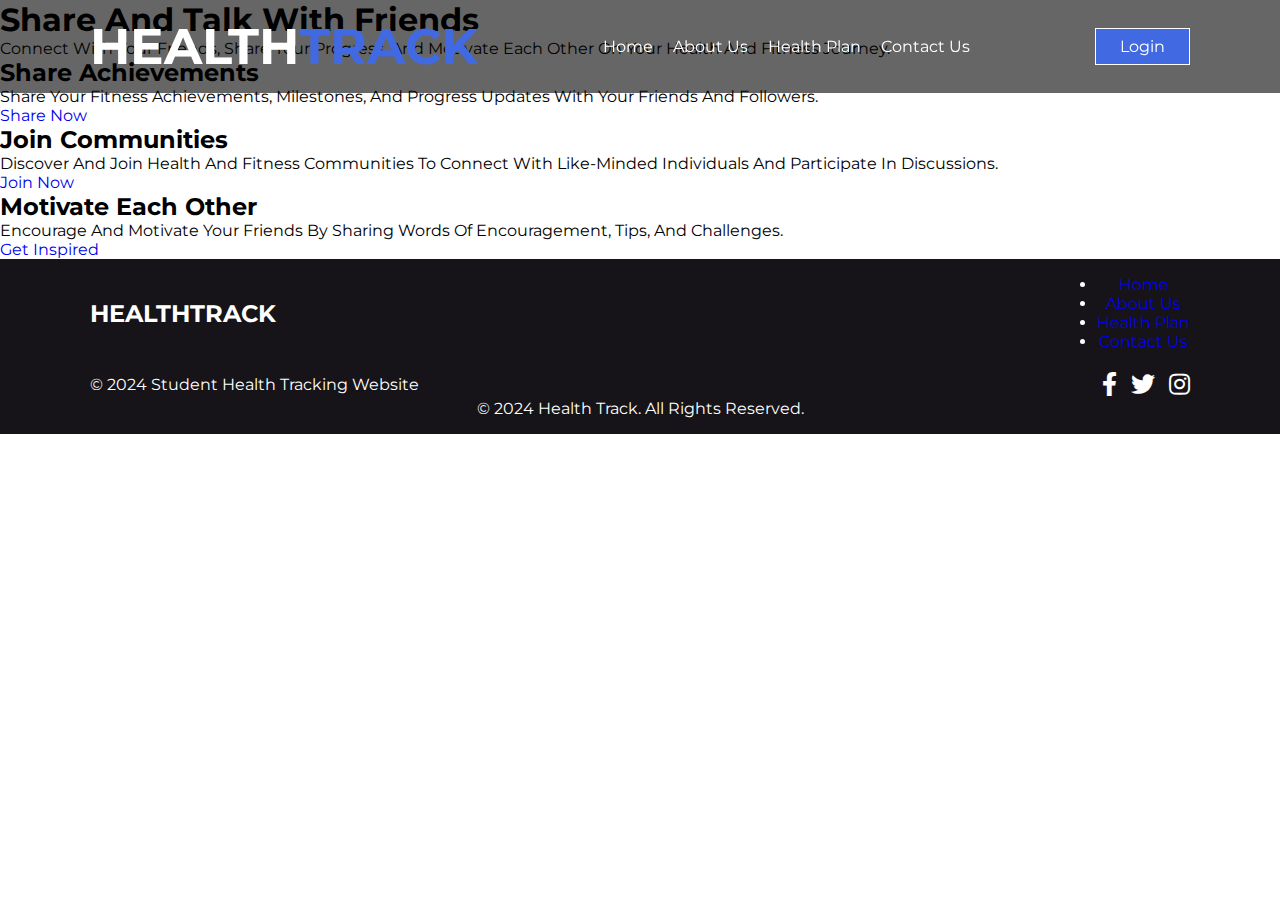
<file: share_and_talk.html>
<!DOCTYPE html>
<html lang="en">
<head>
    <meta charset="UTF-8">
    <meta http-equiv="X-UA-Compatible" content="IE=edge">
    <meta name="viewport" content="width=device-width, initial-scale=1.0">
    <title>Share And Talk With Friends - STUDENT HEALTH TRACKING WEBSITE</title>
    <link rel="stylesheet" href="fontawesome-free-5.15.3-web/css/all.min.css">
    <link rel="stylesheet" href="style.css">
</head>
<body>
    <div class="header">
        <h1 id="firstlogo" >HEALTH<span>TRACK</span></h1>

        <nav class="navbar">
            <h1 id="logo" >HEALTH<span>TRACK</span></h1>
            <a href="index.html" id="homeLink">home</a>
            <a href="about.html" id="aboutLink">about us</a>
            <a href="health_plan.html" id="healthPlanLink">Health plan</a>
            <a href="contact_us.html" id="contactUsLink">Contact us</a>
        </nav>
    

    <div class="icons">
        <div id="menubar" class="fas fa-bars"></div>
  
        <a id="loginbtn" href="#">login</a>
    </div>

    <!-- Login form start -->

    <div class="login-form">
        <form id="loginForm">
            <div id="closeloginform" class="fas fa-times"></div>
            <div class="login-main">
                <div class="form-content">
                    <h1 class="loginhead"><i class="fas fa-user"></i> User Login</h1>
                    <input type="text" id="username" placeholder="Username">
                    <input type="password" id="password" placeholder="Password">
                    <button type="submit" id="loginBtn">Login</button>
                </div>
            </div>
        </form>
    </div>
    

</div>

<!-- Share And Talk With Friends section -->
<div class="share-talk">
    <div class="share-heading">
        <h1>Share And Talk <span>With Friends</span></h1>
        <p>Connect with your friends, share your progress, and motivate each other on your health and fitness journey.</p>
    </div>
    <div class="share-options">
        <div class="share-option">
            <h2>Share Achievements</h2>
            <p>Share your fitness achievements, milestones, and progress updates with your friends and followers.</p>
            <a href="#">Share Now</a>
        </div>
        <div class="share-option">
            <h2>Join Communities</h2>
            <p>Discover and join health and fitness communities to connect with like-minded individuals and participate in discussions.</p>
            <a href="#">Join Now</a>
        </div>
        <div class="share-option">
            <h2>Motivate Each Other</h2>
            <p>Encourage and motivate your friends by sharing words of encouragement, tips, and challenges.</p>
            <a href="#">Get Inspired</a>
        </div>
    </div>
</div>

<!-- Additional content goes here -->

<script src="script.js"></script>

<footer class="footer">
    <div class="footer-content">
        <div class="footer-logo">
            <h2>HEALTH<span>TRACK</span></h2>
        </div>
        <ul class="footer-links">
            <li><a href="index.html">Home</a></li>
            <li><a href="about.html">About Us</a></li>
            <li><a href="health_plan.html">Health Plan</a></li>
            <li><a href="contact_us.html">Contact Us</a></li>
        </ul>
    </div>
    <br>
    <div class="footer-content">
        <p>&copy; 2024 Student Health Tracking Website</p>
        <div class="social-icons">
            <a href="#"><i class="fab fa-facebook-f"></i></a>
            <a href="#"><i class="fab fa-twitter"></i></a>
            <a href="#"><i class="fab fa-instagram"></i></a>
        </div>
    </div>
    <div class="footer-bottom">
        <p>&copy; 2024 Health Track. All rights reserved.</p>
    </div>
</footer>

</body>
</html>
</file>
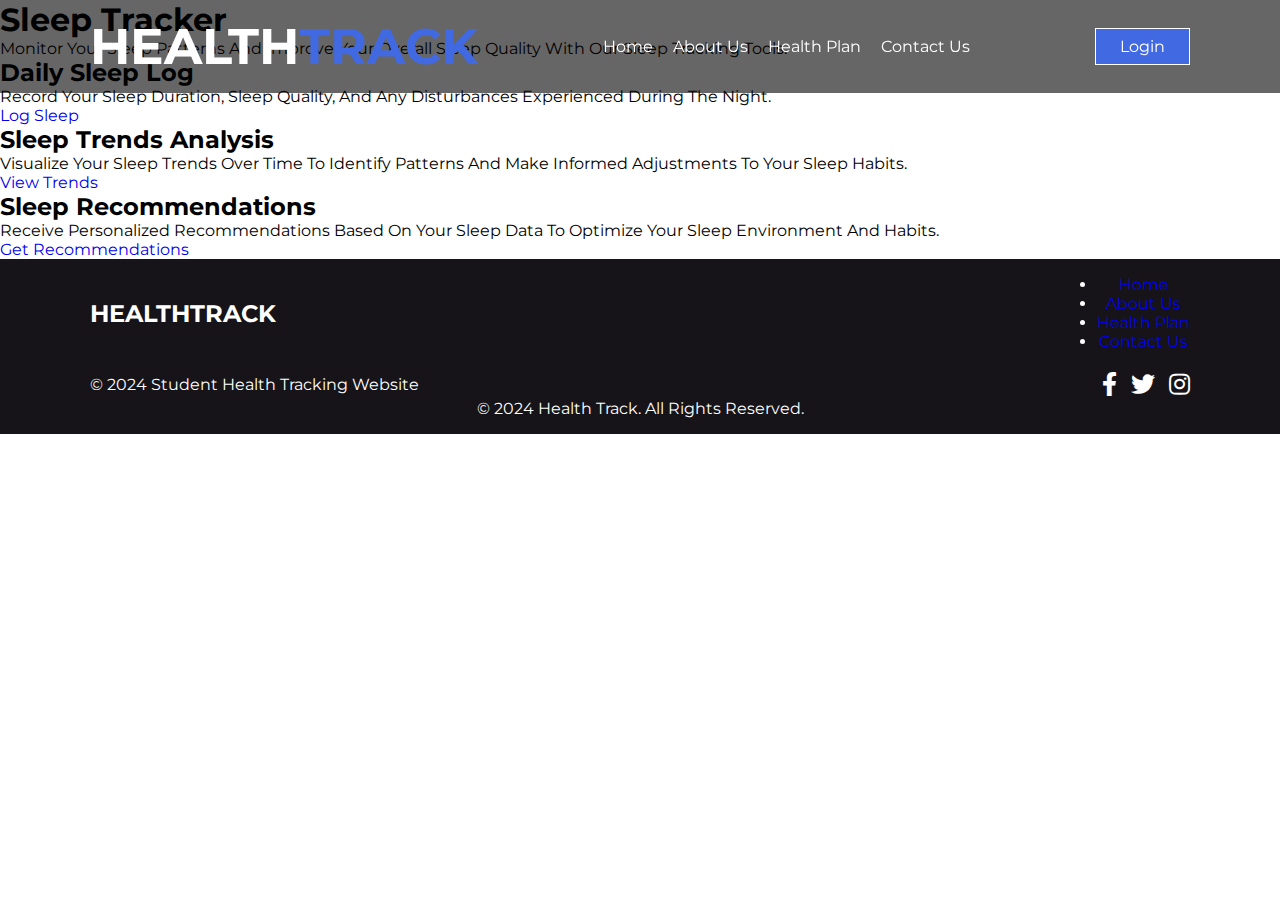
<file: sleep_tracker.html>
<!DOCTYPE html>
<html lang="en">
<head>
    <meta charset="UTF-8">
    <meta http-equiv="X-UA-Compatible" content="IE=edge">
    <meta name="viewport" content="width=device-width, initial-scale=1.0">
    <title>Sleep Tracker - STUDENT HEALTH TRACKING WEBSITE</title>
    <link rel="stylesheet" href="fontawesome-free-5.15.3-web/css/all.min.css">
    <link rel="stylesheet" href="style.css">
</head>
<body>
    <div class="header">
        <h1 id="firstlogo" >HEALTH<span>TRACK</span></h1>

        <nav class="navbar">
            <h1 id="logo" >HEALTH<span>TRACK</span></h1>
            <a href="index.html" id="homeLink">home</a>
            <a href="about.html" id="aboutLink">about us</a>
            <a href="health_plan.html" id="healthPlanLink">Health plan</a>
            <a href="contact_us.html" id="contactUsLink">Contact us</a>
        </nav>
    

    <div class="icons">
        <div id="menubar" class="fas fa-bars"></div>
  
        <a id="loginbtn" href="#">login</a>
    </div>

    <!-- Login form start -->

    <div class="login-form">
        <form id="loginForm">
            <div id="closeloginform" class="fas fa-times"></div>
            <div class="login-main">
                <div class="form-content">
                    <h1 class="loginhead"><i class="fas fa-user"></i> User Login</h1>
                    <input type="text" id="username" placeholder="Username">
                    <input type="password" id="password" placeholder="Password">
                    <button type="submit" id="loginBtn">Login</button>
                </div>
            </div>
        </form>
    </div>
    

</div>

<!-- Sleep Tracker section -->
<div class="sleep-tracker">
    <div class="tracker-heading">
        <h1>Sleep <span>Tracker</span></h1>
        <p>Monitor your sleep patterns and improve your overall sleep quality with our sleep tracking tools.</p>
    </div>
    <div class="tracker-options">
        <div class="tracker-option">
            <h2>Daily Sleep Log</h2>
            <p>Record your sleep duration, sleep quality, and any disturbances experienced during the night.</p>
            <a href="#">Log Sleep</a>
        </div>
        <div class="tracker-option">
            <h2>Sleep Trends Analysis</h2>
            <p>Visualize your sleep trends over time to identify patterns and make informed adjustments to your sleep habits.</p>
            <a href="#">View Trends</a>
        </div>
        <div class="tracker-option">
            <h2>Sleep Recommendations</h2>
            <p>Receive personalized recommendations based on your sleep data to optimize your sleep environment and habits.</p>
            <a href="#">Get Recommendations</a>
        </div>
    </div>
</div>

<!-- Additional content goes here -->

<script src="script.js"></script>

<footer class="footer">
    <div class="footer-content">
        <div class="footer-logo">
            <h2>HEALTH<span>TRACK</span></h2>
        </div>
        <ul class="footer-links">
            <li><a href="index.html">Home</a></li>
            <li><a href="about.html">About Us</a></li>
            <li><a href="health_plan.html">Health Plan</a></li>
            <li><a href="contact_us.html">Contact Us</a></li>
        </ul>
    </div>
    <br>
    <div class="footer-content">
        <p>&copy; 2024 Student Health Tracking Website</p>
        <div class="social-icons">
            <a href="#"><i class="fab fa-facebook-f"></i></a>
            <a href="#"><i class="fab fa-twitter"></i></a>
            <a href="#"><i class="fab fa-instagram"></i></a>
        </div>
    </div>
    <div class="footer-bottom">
        <p>&copy; 2024 Health Track. All rights reserved.</p>
    </div>
</footer>

</body>
</html>
</file>
<file: style.css>
@import url('https://fonts.googleapis.com/css2?family=Montserrat:wght@100;300;400;500;600;700&display=swap');

:root{
    --first-color:#4169e1;
    --footer-color:#161418;
    --box-shadow:0 .5rem 1rem rgba(0,0,0,.1);
}

*{
    padding: 0;
    margin: 0;
    box-sizing: border-box;
    outline: none;
    text-transform: capitalize;
    transition: 0.2s;
    text-decoration: none;
    font-family: 'Montserrat', sans-serif
}
body{
    width: 100%;
}

.header{
    padding: 1rem 7%;
    position: fixed;
    left: 0;
    right: 0;
    display: flex;
    justify-content: space-between;
    align-items: center;
    background: rgba(0,0,0,.6);
    z-index: 100;
    width: 100%;
   
}
.header h1{
    color: white;
    font-size: 50px;
}
.header h1 span{
    color: var(--first-color);
}
.navbar a{
    color: white;
    padding: 0.5rem;
    
    position: relative;
}
.navbar a:hover{
    color: var(--first-color);
}
.navbar a::after{
    content: "";
    background-color: var(--first-color);
    width: 0;
    height: 2px;
    position: absolute;
    top: 100%;
    left: 0;
    transition: .5s;
}
.navbar a:hover::after{
    width: 100%;
    
}
.icons div{
    color: white;
    font-size: 18px;
    display: none;
}
.icons a{
    color: white;
    border: 1px solid white;
    padding: 0.5rem;
    transition: .5s;
    
}

.icons a:hover{
    background: var(--first-color);
    border-radius: 10px;

}
.icons #loginbtn{
   
    background: var(--first-color);
    padding: 0.5rem 1.5rem;
}
/* login form designing here */
.login-form{
    width: 100%;
    height: 100vh;
    background: rgba(255, 255, 255, 0.5);
    position: absolute;
    left: -100%;
    top: 0;

    display: flex;
    justify-content: center;
    align-items: center;
}
.login-form.active{
    left: 0;
}
.login-form form{
    margin:2rem;
    text-align: center;
    padding:2rem;
    width:40rem;
    border-radius: .5rem;
    box-shadow: var(--box-shadow);
    border:var(--border);
    background: #4169e1;
}

.form-content{
    margin:.7rem 0;
    width: 100%;
    font-size: 1.6rem;
    color:var(--black);
    text-transform: none;
    border:var(--border);
    padding:1rem 1.2rem;
    border-radius: .5rem;
}
.form-content input{
    padding: 0.5rem 1rem;
    margin: 0.5rem;
    outline: none;
    transition: 0.3s;

}
.form-content input:focus{
    padding: 0.4rem;
    border-radius: 3px;
    border: none;
}
.loginhead{
    font-size: 30px !important;
}
.login-form #closeloginform{
    position: absolute;
    top: 100px;
    right:100px;
    font-size: 30px;
    cursor: pointer;
}
#logo{
    display: none;
}
/* home design */
.home{
    padding: 1rem 7%;
    background: url(images/1.1.jpg);
    background-size: cover;
    background-position: center;
    min-height: 100vh;
    background-repeat: no-repeat;
    
}
.main-home{
    display: flex;
    justify-content: center;
    align-items: center;
    gap: 15px;
    flex-wrap: wrap;
}
.inner-content{
    flex: 1 1 45rem;
    flex-wrap: wrap;
}
.inner-content h1{
    margin-top: 130px;
    color: white;
    font-size: 50px;
}
.inner-content h1 span{
    color: var(--first-color);
}
.inner-content p{
    color: white;
    font-size: 1.5rem;
    margin-bottom: 25px;
}
.body-btn a{
    padding: 0.5rem 1.3rem;
    background-color: var(--first-color);
    color: white;
    font-size: 1.5rem;
    transition: 0.5s;
    
}
.body-btn a:hover{
    padding: 0.5rem 1.5rem;
    border-radius: 10px;
}

/* Welcome css */
.welcome{
    padding: 0.5rem 7%;
    background: #f1f4f6;
}
.main-welcome{
    display: flex;
    justify-content: center;
    align-items: center; 
}

.inner-content-welcome{
    flex: 1 1 45rem;
    gap: 30px;
    flex-wrap: wrap;
   
}
.inner-content-welcome h1{
    color: var(--footer-color);
    margin-bottom: 30px;
    font-size: 40px;
}
.inner-content-welcome h1 span{
    color: var(--first-color);
}
.inner-content-welcome p{
   
    font-size: 18px;

}
.desc1{
    color:black;
    font-weight: bold !important;
    font-size: 18px;
    margin-bottom: 40px;
    text-align: left;
}

.desc{
    margin-bottom: 40px !important;
    color: #828588;
    text-align: left;
}
.inner-content-welcome h1{
    margin-top: 30px;
}

.inner-content-welcome img{
    width: 90%;
    text-align: center;
    align-items: center;
    margin-left: 55px;
    margin-top: 100px;
}

.inner-content-welcome-inner{
    padding: 0 4rem;
}
.body-btn-welcome a{
    padding: 0.5rem 1.3rem;
    background-color: var(--first-color);
    color: white;
    font-size: 1.5rem;
    transition: 0.5s;
}
.body-btn-welcome a:hover{
    padding: 0.5rem 1.5rem;
    border-radius: 10px;
}
.fitness-services{
    padding: 3rem 7%;
}
.fitness-heading{
    padding-top: 1rem;
    padding-bottom: 2rem;
}
.fitness-heading h1{
    font-size: 45px;
    margin: 5px 0;
    margin-bottom: 15px;
}

.fitness-heading h1{
    margin-bottom: 15px;
}


.fitness-heading h1 span{
    color: var(--first-color);
}



.fitness-main-service{
    display: flex;
    align-items: center;
    justify-content: center;
    flex-wrap: wrap;
    gap: 30px;
    
}
.fitness-inner-content{
    flex: 1 1 300px;

    
}
.fitness-images img{
    width: 100%;
    transition: 0.5s;
}
.fitness-images img:hover{
    transform: translateY(-10px);
}
.fitness-inner-headings{
    background: #f1f4f6;
    padding: 3rem;
}
.fitness-inner-headings h1{
    font-size: 25px !important;
    padding: 0.5rem 0;
}
.fitness-inner-headings p{
    font-size: 1.2rem;
    padding: 1rem 0;
}
.fitness-inner-headings button{
    padding: 0.8rem 1.3rem;
    background-color: var(--first-color);
    color: white;
    border-radius: 10px;
    transition: 0.5s;
    border: none;
    margin-top: 8px;
}
.fitness-inner-headings button:hover{
    cursor: pointer;
    padding: 0.5rem 1.5rem;
    border-radius: 0;
}
.trained{
    padding: 1rem 7%;
    background: url(images/9.jpg);
    width: 100%;
    height: 100vh;
    background-repeat: no-repeat;
    background-size: cover;
    background-position: center;
    display: flex;
    align-items: center;
    justify-content: center;
}
.trained-content{
    text-align: center;
}
.trained-content p{
    color: white;
    font-size: 1.5rem;
    margin: 15px 0;
}
.trained-content h1{
    color: white;
    font-size: 40px;
    margin-bottom: 15px;
    letter-spacing: 3px;
}
.trained-content button{
    padding: 0.8rem 1.3rem;
    background-color: var(--first-color);
    color: white;
    border-radius: 10px;
    transition: 0.5s;
    border: none;
    margin-top: 8px;
  
}
.trained-content button a{
    color: white;
}
.trained-content button:hover{
    cursor: pointer;
    padding: 0.5rem 1.5rem;
    border-radius: 0;
}
.expert-main-use{
    gap: 80px;
}
.exper-use{
    flex: 1 1 200px;
    gap: 30px;
}
.exper-use img{
    width: 100%;
}

.main-bypass{
    display: flex;
    
}
.bypass-expert{
    flex: 1 1 45rem;
    flex-wrap: wrap;
    
}
.bypass-image{
    width: 100%;
    position: relative;
}
.bypass-image img{
    width: 100%;
    height: 100%;
}
.mybypasscontent{
    position: absolute;
    top: 50%;
    left: 50%;
    transform: translate(-50%, -50%);
    text-align: center;
    width: 100%;
}
.mybypasscontent p{
    color: white;
    letter-spacing: 3px;
    font-size: 18px;
}
.mybypasscontent h1{
    color: white;
    font-size: 35px;
    margin: 10px 0;
    letter-spacing: 5px;
}
.mybypasscontent button{
    padding: 0.5rem 1.3rem;
    background-color: var(--first-color);
    color: white;
    font-size: 1.5rem;
    transition: 0.5s;
    border: none;
    margin-top: 15px;
}
.mybypasscontent button:hover{
    padding: 0.5rem 1.5rem;
    border-radius: 10px;
}
.mybypasscontent button a{
    color: white;
}


.footer {
    background-color: #161418;
    color: white;
    padding: 1rem 7%;
    text-align: center;
}

.footer-content {
    display: flex;
    justify-content: space-between;
    align-items: center;
}

.social-icons a {
    color: white;
    margin-left: 10px;
    font-size: 1.5rem;
}

.social-icons a:hover {
    color: #4169e1;
}
























@media (max-width:900px) {
    .header{
        padding: 2rem;
    }
    .header h1{
        font-size: 45px;
    }
    .icons a{
        padding: 0.5rem 5px; 
    }
}




@media (max-width:767px) {

    html{
        font-size: 55%;
    }
    .header{
        padding: 1rem 4rem;
    }
    .header h1{
        font-size: 40px;
    }
    .icons div{
        display: initial;
    }
    .navbar{
        position: absolute;
        top: 0;
        left: -100%;
        width: 25rem;
        height: 100vh;
        display: flex;
        flex-direction: column;
        align-items: center;
        background-color: rgba(0,0,0,.8);
    }
    .navbar a.active {
        color: red;
    }
    .navbar.active{
        left: 0;
    }
    .navbar a{
        padding: 1rem;
        margin-top: 10px;
        font-size: 18px;
    }
    .icons div{
        margin-right: 10px;
    }
    .icons a{
        font-size: 1rem;
    }

    .login-form #closeloginform{
        position: absolute;
        top: 100px;
        right:30px;
        font-size: 30px;
        cursor: pointer;
    }

    .inner-content h1{
        font-size: 40px;
    }
    .inner-content p{
        margin-bottom: 18px;
    }
    #logo{
        display: initial !important;
        margin-top: 18px;
        margin-left: -25px;
    }
    .header #firstlogo{
        opacity: 0;
    }
    .main-welcome{
        display: flex;
        justify-content: center;
        align-items: center;
        gap: 15px;
        flex-wrap: wrap;
        
        
    }
    .inner-content-welcome{
        width: 100%;
        text-align: center;
    }
    .inner-content-welcome img{
        margin-top: 30px;
        width: 100%;
    }
    .inner-content-welcome img{
        margin: 0 auto;
    }
    .main-bypass{
        flex-wrap: wrap;
        
    }
}
</file>
